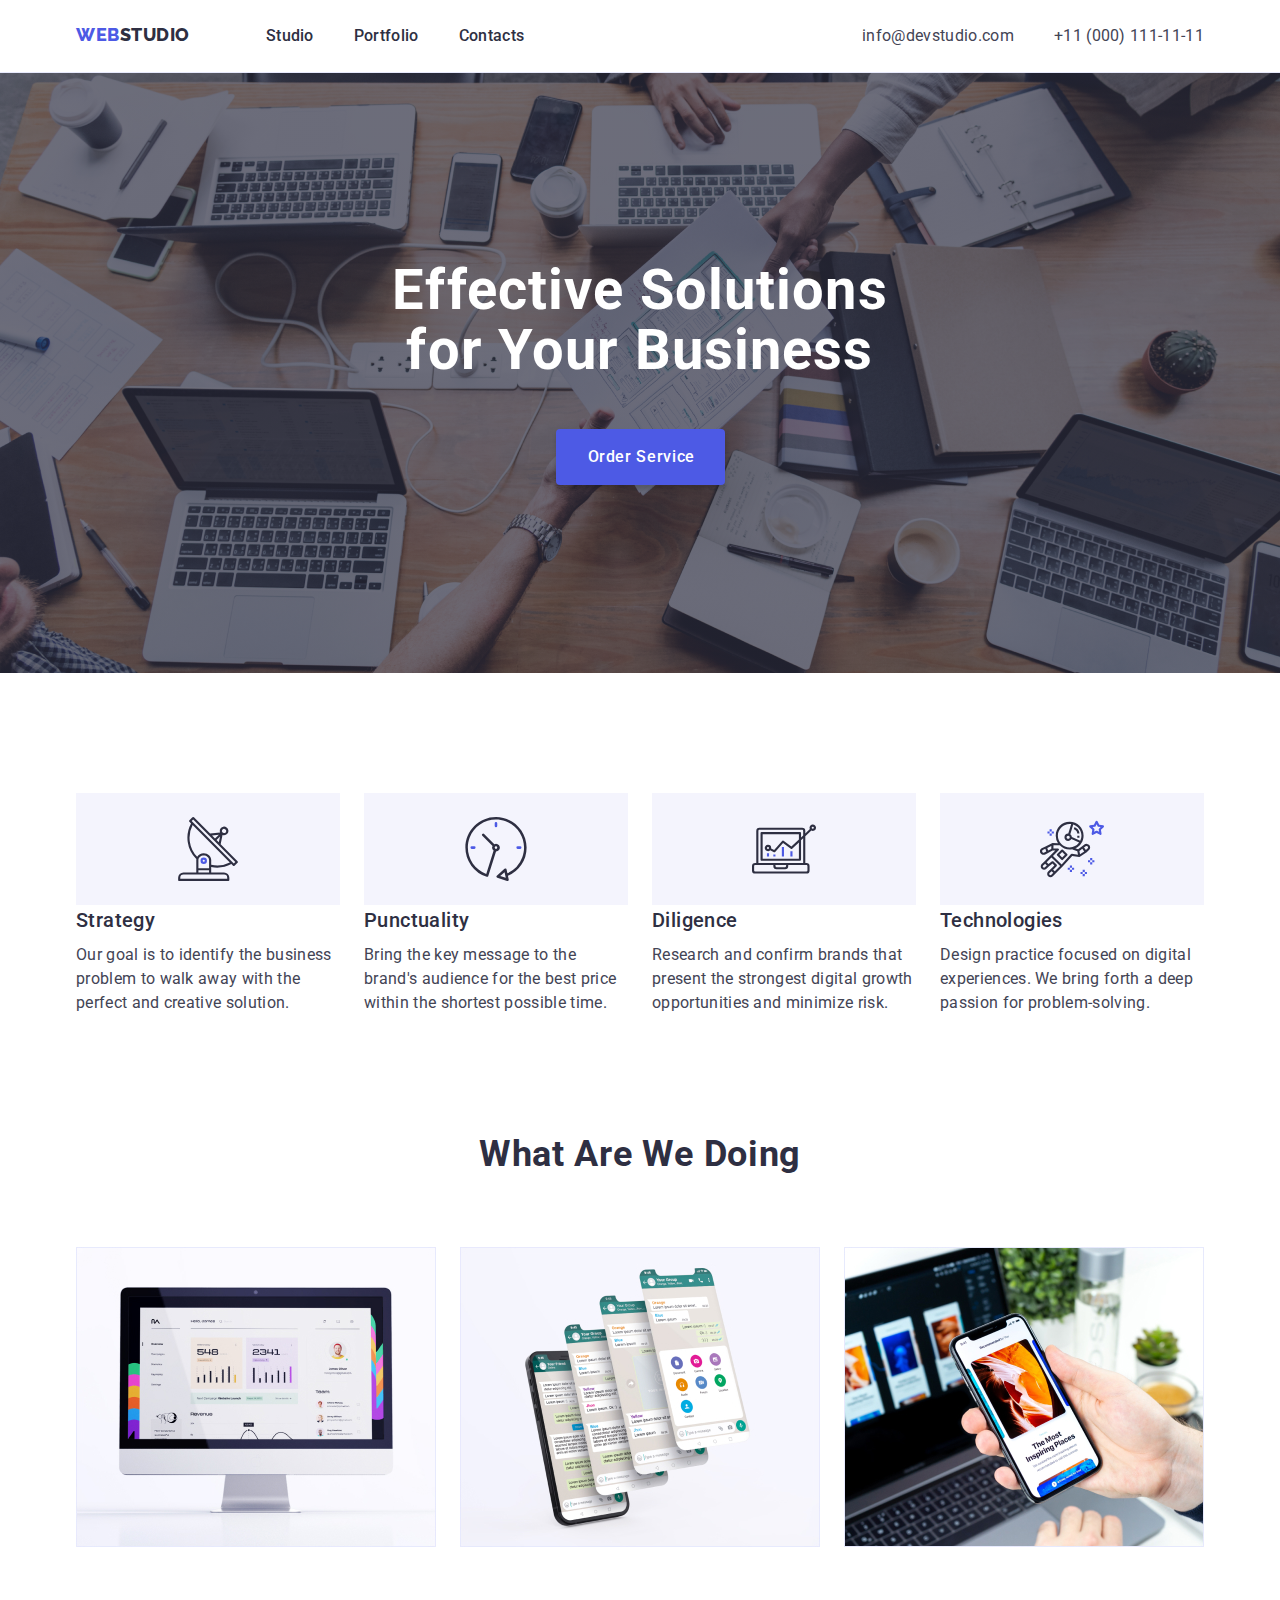
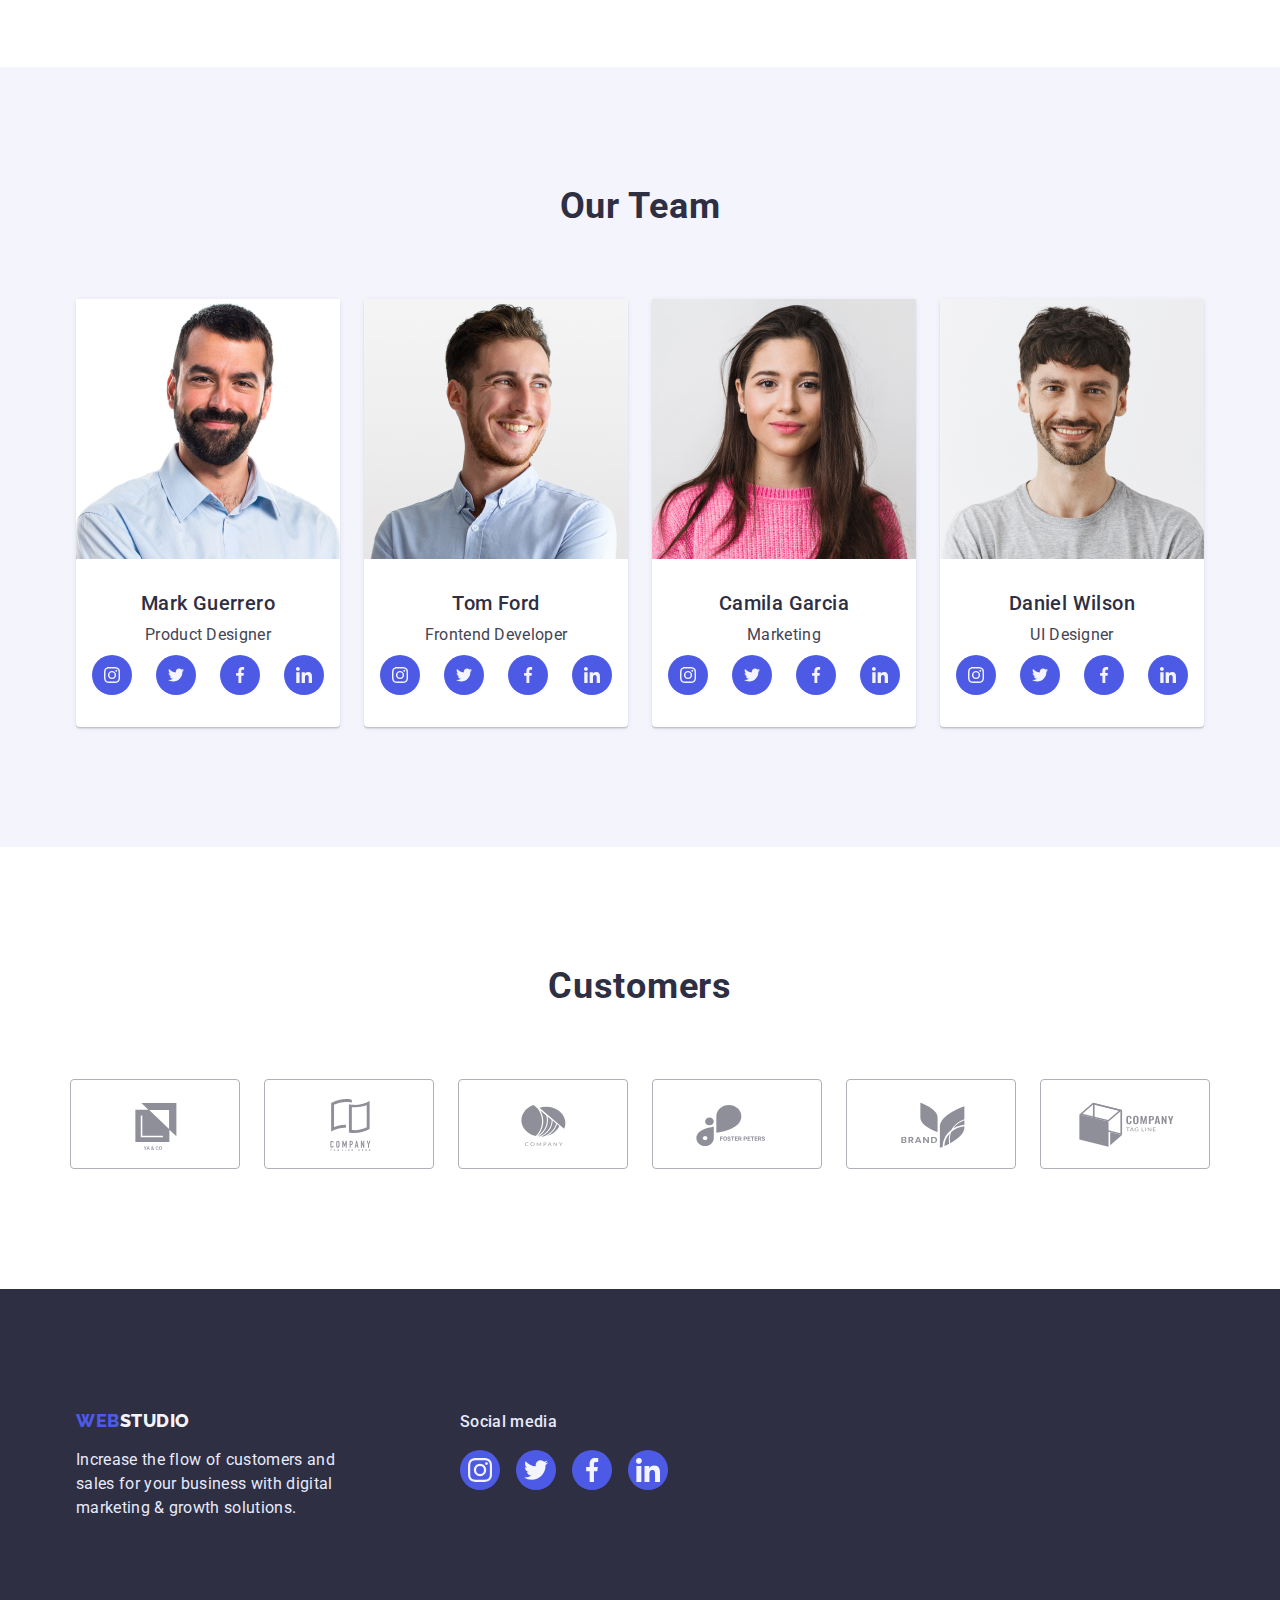
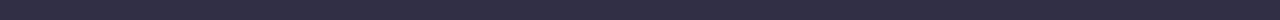
<file: index.html>
<!DOCTYPE html>
<html lang="en">
<head>
    <meta charset="UTF-8">
    <meta http-equiv="X-UA-Compatible" content="IE=edge">
    <meta name="viewport" content="width=device-width, initial-scale=1.0">
    <title>Document</title>
    <link href="https://fonts.googleapis.com/css2?family=Raleway:wght@800&family=Roboto:wght@400;500;700&display=swap" rel="stylesheet">
    <link rel="stylesheet" href="https://cdnjs.cloudflare.com/ajax/libs/modern-normalize/1.1.0/modern-normalize.min.css">
    <link rel="stylesheet" href="./css/styles.css">
</head>
<body>
    <header class="site-navigation">
        <div class="container">
        <nav class="site-nav">
            <a class="webstudio" href="./"><span class="web">Web</span><span class="studio">Studio</span></a>
            
            <ul class="nav-list">
                <li class="nav-button"><a class="nav-items" href="./index.html">Studio</a></li>
                <li class="nav-button"><a class="nav-items" href="./portfolio.html">Portfolio</a></li>
                <li class="nav-button"><a class="nav-items" href="">Contacts</a></li> 
            </ul>
            <ul class="contacts-list">
                    <li class="nav-button"><a class="contacts-items" href="mailto:info@devstudio.com">info@devstudio.com</a></li>
                    <li class="nav-button"><a class="contacts-items" href="tel:+110001111111">+11 (000) 111-11-11</a></li>
                </ul>
            </nav>
        </div>
        
    </header>
    <main>
        <div class="background">
        <section class="first-section ">
        <div class="first-section-container">
        <h1 class="section-title">Effective Solutions for Your Business</h1>
        <button class="main-button" type="button">Order Service</button>
        </div> 
        </section>
        </div>
        <section class="second-section">
            <div class="container">
                <h2 class="products-list-title">Products lists</h2>
                <ul class="features-list">
                <li class="features-list-items features-list-container">
                    <div class="advantages">
                        <svg width="64" height="64">
                            <use href="./images/icons.svg#icon-antenna"></use>
                        </svg>
                    </div>
                    <h3 class="features-titles">Strategy</h3>
                    <p class="features-items">Our goal is to identify the business problem to walk away with the perfect and creative solution. </p>
                </li>
                <li class="features-list-items features-list-container">
                    <div class="advantages">
                        <svg width="64" height="64">
                            <use href="./images/icons.svg#icon-clock"></use>
                        </svg>
                    </div>
                    <h3 class="features-titles">Punctuality</h3>
                    <p class="features-items">Bring the key message to the brand's audience for the best price within the shortest possible time.</p>
                </li>
                <li class="features-list-items features-list-container">
                    <div class="advantages">
                        <svg width="64" height="64">
                            <use href="./images/icons.svg#icon-diagram"></use>
                        </svg>
                    </div>
                    <h3 class="features-titles">Diligence</h3>
                    <p class="features-items">Research and confirm brands that present the strongest digital growth opportunities and minimize risk.</p>
                </li>
                <li class="features-list-items features-list-container">
                    <div class="advantages">
                        <svg width="64" height="64">
                            <use href="./images/icons.svg#icon-astronaut"></use>
                        </svg>
                    </div>
                    <h3 class="features-titles">Technologies</h3>
                    <p class="features-items">Design practice focused on digital experiences. We bring forth a deep passion for problem-solving.</p>
                </li>
                </ul>
            </div>
            
        </section>
        <section class="third-section">
            <div class="container">
            <h2 class="secondary-section-title">What are we doing</h2>
            <ul class="products-list">
                <li class="list-products"><img class="products-photo" src="./images/Rectangle713.jpg" alt="фото продукту"></li>
                <li class="list-products"><img class="products-photo" src="./images/Rectangle714.jpg" alt="фото продукту"></li>
                <li class="list-products"><img class="products-photo" src="./images/Rectangle715.jpg" alt="фото продукту"></li>
            </ul>
            </div>
            
        </section>
        <section class="fourth-section">
            <div class="container">
            <h2 class="fourth-section-title">Our Team</h2>
            <ul class="staff-list">
            <li class="staff-persons-list hero-container">
                <img class="products-photo" src="./images/img4.jpg" alt="фото Mark Guerrero" width="264">
                <div class="photoes">
                <h3 class="staff-list-title">Mark Guerrero</h3>
                <p class="about-staff">Product Designer</p>
                <ul class="social-network">
                    <li class="network-items">
                        <a href="" class="icons">
                            <svg width="16" height="16">
                                <use href="./images/icons.svg#icon-instagram"></use>
                            </svg>
                        </a>
                    </li>
                    <li class="network-items">
                        <a href="" class="icons">
                            <svg width="16" height="16">
                                <use href="./images/icons.svg#icon-twitter"></use>
                            </svg>
                        </a>
                    </li>
                    <li class="network-items">
                        <a href="" class="icons">
                            <svg width="16" height="16">
                                <use href="./images/icons.svg#icon-facebook"></use>
                            </svg>
                        </a>
                    </li>
                    <li class="network-items">
                        <a href="" class="icons">
                            <svg width="16" height="16">
                                <use href="./images/icons.svg#icon-linkedin"></use>
                            </svg>
                        </a>
                    </li>
                </ul>
                </div>
            </li>
            
            <li class="staff-persons-list hero-container">
                <img class="products-photo" src="./images/img5.jpg" alt="фото Tom Ford" width="264">
                <div class="photoes">
                <h3 class="staff-list-title">Tom Ford</h3>
                <p class="about-staff">Frontend Developer</p>
                <ul class="social-network">
                    <li class="network-items">
                        <a href="" class="icons">
                            <svg width="16" height="16">
                                <use href="./images/icons.svg#icon-instagram"></use>
                            </svg>
                        </a>
                    </li>
                    <li class="network-items">
                        <a href="" class="icons">
                            <svg width="16" height="16">
                                <use href="./images/icons.svg#icon-twitter"></use>
                            </svg>
                        </a>
                    </li>
                    <li class="network-items">
                        <a href="" class="icons">
                            <svg width="16" height="16">
                                <use href="./images/icons.svg#icon-facebook"></use>
                            </svg>
                        </a>
                    </li>
                    <li class="network-items">
                        <a href="" class="icons">
                            <svg width="16" height="16">
                                <use href="./images/icons.svg#icon-linkedin"></use>
                            </svg>
                        </a>
                    </li>
                </ul>
                </div>
            </li>
            <li class="staff-persons-list hero-container">
                <img class="products-photo" src="./images/img6.jpg" alt="фото Camila Garcia" width="264">
                <div class="photoes">
                <h3 class="staff-list-title">Camila Garcia</h3>
                <p class="about-staff">Marketing</p>
                <ul class="social-network">
                    <li class="network-items">
                        <a href="" class="icons">
                            <svg width="16" height="16">
                                <use href="./images/icons.svg#icon-instagram"></use>
                            </svg>
                        </a>
                    </li>
                    <li class="network-items">
                        <a href="" class="icons">
                            <svg width="16" height="16">
                                <use href="./images/icons.svg#icon-twitter"></use>
                            </svg>
                        </a>
                    </li>
                    <li class="network-items">
                        <a href="" class="icons">
                            <svg width="16" height="16">
                                <use href="./images/icons.svg#icon-facebook"></use>
                            </svg>
                        </a>
                    </li>
                    <li class="network-items">
                        <a href="" class="icons">
                            <svg width="16" height="16">
                                <use href="./images/icons.svg#icon-linkedin"></use>
                            </svg>
                        </a>
                    </li>
                </ul>
                </div>
            </li>
            <li class="staff-persons-list hero-container">
                <img class="products-photo" src="./images/img7.jpg" alt="фото Daniel Wilson" width="264">
                <div class="photoes">
                <h3 class="staff-list-title">Daniel Wilson</h3>
                <p class="about-staff">UI Designer</p>
                <ul class="social-network">
                    <li class="network-items">
                        <a href="" class="icons">
                            <svg width="16" height="16" class="network-icons">
                                <use href="./images/icons.svg#icon-instagram"></use>
                            </svg>
                        </a>
                    </li>
                    <li class="network-items">
                        <a href="" class="icons">
                            <svg width="16" height="16" class="network-icons">
                                <use href="./images/icons.svg#icon-twitter"></use>
                            </svg>
                        </a>
                    </li>
                    <li class="network-items">
                        <a href="" class="icons">
                            <svg width="16" height="16" class="network-icons">
                                <use href="./images/icons.svg#icon-facebook"></use>
                            </svg>
                        </a>
                    </li>
                    <li class="network-items">
                        <a href="" class="icons">
                            <svg width="16" height="16" class="network-icons">
                                <use href="./images/icons.svg#icon-linkedin"></use>
                            </svg>
                        </a>
                    </li>
                </ul>
                </div>
            </li>    
            </ul>  
            </div>  
        </section>
        <section class="fifth-section">
            <div class="container">
                <h2 class="customer-title">Customers</h2>
                <ul class="customers">
                    <li class="customer-item">
                        <a href="" class="customer-link">
                        <svg width="104" height="56" class="customer-icon">
                                <use href="./images/icons.svg#icon-Logo"></use>
                        </svg>
                        </a>
                    </li>
                    <li>
                        <a href="" class="customer-link">
                        <svg width="104" height="56" class="customer-icon">
                                <use href="./images/icons.svg#icon-Logo1"></use>
                        </svg>
                        </a>
                    </li>
                    <li>
                        <a href="" class="customer-link">
                        <svg width="104" height="56" class="customer-icon">
                                <use href="./images/icons.svg#icon-Logo2"></use>
                        </svg>
                        </a>
                    </li>
                    <li>
                        <a href="" class="customer-link">
                        <svg width="104" height="56" class="customer-icon">
                                <use href="./images/icons.svg#icon-Logo3"></use>
                        </svg>
                        </a>
                    </li>
                    <li>
                        <a href="" class="customer-link">
                        <svg width="104" height="56" class="customer-icon">
                                <use href="./images/icons.svg#icon-Logo4"></use>
                        </svg>
                        </a>
                    </li>
                    <li>
                        <a href="" class="customer-link">
                        <svg width="104" height="56" class="customer-icon">
                                <use href="./images/icons.svg#icon-Logo5"></use>
                        </svg>
                        </a>
                    </li>
                </ul>
            </div>
        </section>
    </main>
    <footer class="about-company">
        <div class="footer-list container">
        <div class="footer-item">
        <a class="webstudiofoot" href="./"><span class="web">Web</span><span class="studio-footer">Studio</span></a>
        <p class="about-company-item">Increase the flow of customers and sales for your business with digital marketing & growth solutions.</p>
        </div>
        <div class="footer-media">
            <h4 class="footer-title">Social media</h4>
            <ul class="social-media">
                <li class="network-items">
                    <a href="" class="footer-icons">
                        <svg width="24" height="24">
                            <use href="./images/icons.svg#icon-instagram"></use>
                        </svg>
                    </a>
                </li>
                <li class="network-items">
                    <a href="" class="footer-icons">
                        <svg width="24" height="24">
                            <use href="./images/icons.svg#icon-twitter"></use>
                        </svg>
                    </a>
                </li>
                <li class="network-items">
                    <a href="" class="footer-icons">
                        <svg width="24" height="24">
                            <use href="./images/icons.svg#icon-facebook"></use>
                        </svg>
                    </a>
                </li>
                <li class="network-items">
                    <a href="" class="footer-icons">
                        <svg width="24" height="24">
                            <use href="./images/icons.svg#icon-linkedin"></use>
                        </svg>
                    </a>
                </li>
            </ul>
        </div>
        </div>
    </footer>

    

</body>
</html>
</file>
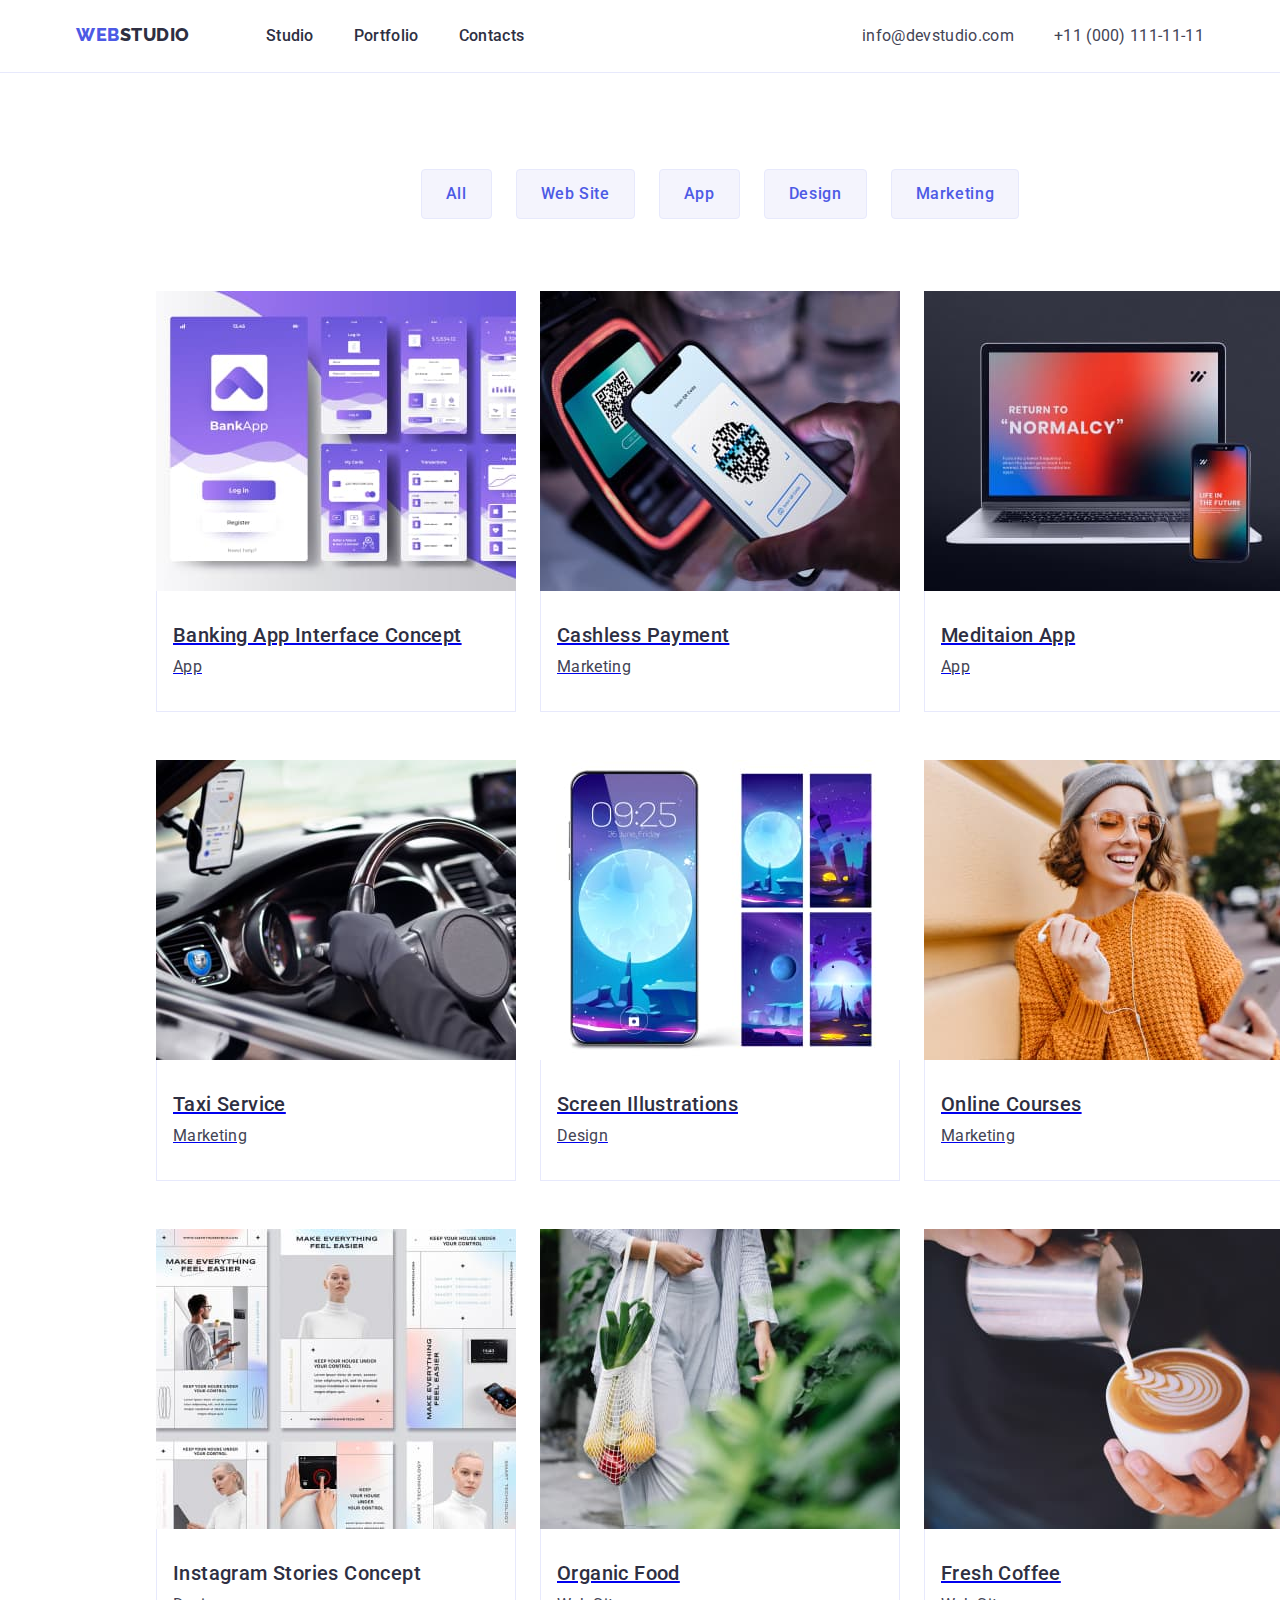
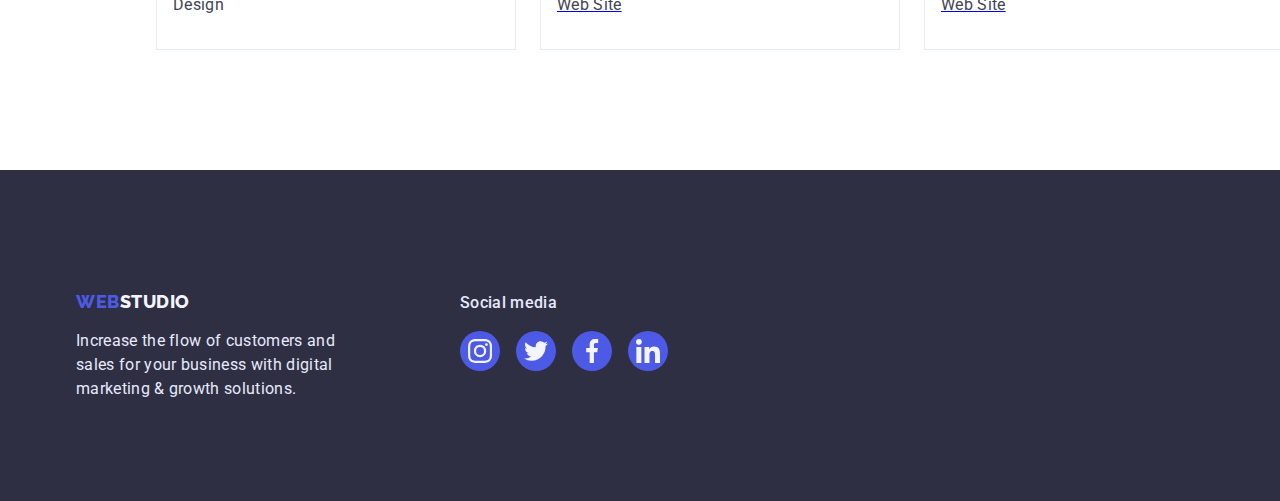
<file: portfolio.html>
<!DOCTYPE html>
<html lang="en">
<head>
    <meta charset="UTF-8">
    <meta http-equiv="X-UA-Compatible" content="IE=edge">
    <meta name="viewport" content="width=device-width, initial-scale=1.0">
    <title>Document</title>
    <link href="https://fonts.googleapis.com/css2?family=Raleway:wght@800&family=Roboto:wght@400;500;700&display=swap" rel="stylesheet">
    <link rel="stylesheet" href="https://cdnjs.cloudflare.com/ajax/libs/modern-normalize/1.1.0/modern-normalize.min.css">
    <link rel="stylesheet" href="./css/styles.css">
</head>
<body>
    <header class="site-navigation">
        <div class="container">
        <nav class="site-nav">
            <a class="webstudio" href="./"><span class="web">Web</span><span class="studio">Studio</span></a>
            
            <ul class="nav-list">
                <li class="nav-button"><a class="nav-items" href="./index.html">Studio</a></li>
                <li class="nav-button"><a class="nav-items" href="./portfolio.html">Portfolio</a></li>
                <li class="nav-button"><a class="nav-items" href="">Contacts</a></li> 
            </ul>
            <ul class="contacts-list">
                    <li class="nav-button"><a class="contacts-items" href="mailto:info@devstudio.com">info@devstudio.com</a></li>
                    <li class="nav-button"><a class="contacts-items" href="tel:+110001111111">+11 (000) 111-11-11</a></li>
                </ul>
            </nav>
        </div>
    </header>
    <main class="products">
        <section class="products-lists products-lists-container">
            <h1 class="products-list-title">Project cards</h1>
            <div class="container">
            <ul class="nav-buttons">
            <li class="buttons-items"><button class="nav-buttons-items" >All</button></li>
            <li class="buttons-items"><button class="nav-buttons-items" >Web Site</button></li>
            <li class="buttons-items"><button class="nav-buttons-items" >App</button></li>
            <li class="buttons-items"><button class="nav-buttons-items" >Design</button></li>
            <li class="buttons-items"><button class="nav-buttons-items" >Marketing</button></li>
            </ul>
            </div>
            <ul class="products-list-items container">
                
                <li class="containerApp">
                    <a href="./" class="products-photocards">
                    <img class="products-photo" src="./images/img8.jpg" alt="забраження продукту">
                    <div class="products-photoes">
                    <h2 class="products-titles">Banking App Interface Concept</h2>
                    <p class="about-products">App</p>
                    </div>
                    </a>
                </li>
                <li class="containerApp">
                    <a href="./" class="products-photocards">
                    <img class="products-photo" src="./images/img9.jpg" alt="забраження продукту">
                    <div class="products-photoes">
                    <h2 class="products-titles">Cashless Payment</h2>
                    <p class="about-products">Marketing</p>
                    </div>
                    </a>
                </li>
                <li class="containerApp">
                    <a href="./" class="products-photocards">
                    <img class="products-photo" src="./images/img10.jpg" alt="забраження продукту">
                    <div class="products-photoes">
                    <h2 class="products-titles">Meditaion App</h2>
                    <p class="about-products">App</p>
                    </div>
                    </a>
                </li>
                
                <li  class="containerApp">
                    <a href="./" class="products-photocards">
                    <img class="products-photo" src="./images/img11.jpg" alt="забраження продукту">
                    <div class="products-photoes">
                    <h2 class="products-titles">Taxi Service</h2>
                    <p class="about-products">Marketing</p>
                    </div>
                    </a>
                </li>
                <li  class="containerApp">
                    <a href="./" class="products-photocards">
                    <img class="products-photo" src="./images/img12.jpg" alt="забраження продукту">
                    <div class="products-photoes">
                    <h2 class="products-titles">Screen Illustrations</h2>
                    <p class="about-products">Design</p>
                    </div>
                    </a>
                </li>
                <li  class="containerApp">
                    <a href="./" class="products-photocards">
                    <img class="products-photo" src="./images/img13.jpg" alt="забраження продукту">
                    <div class="products-photoes">
                    <h2 class="products-titles">Online Courses</h2>
                    <p class="about-products">Marketing</p>
                    </div>
                    </a>
                </li>
                <li class="containerApp">
                    <img class="products-photo" src="./images/img14.jpg" alt="забраження продукту">
                    <div class="products-photoes">
                    <h2 class="products-titles">Instagram Stories Concept</h2>
                    <p class="about-products">Design</p>
                    </div>
                    </a>
                </li>
                <li class="containerApp">

                    <a href="./" class="products-photocards">
                    <img class="products-photo" src="./images/img15.jpg" alt="забраження продукту">
                    <div class="products-photoes">
                    <h2 class="products-titles">Organic Food</h2>
                    <p class="about-products">Web Site</p>
                    </div>
                    </a>
                </li>
                <li  class="containerApp">
                    <a href="./" class="products-photocards">
                    <img class="products-photo" src="./images/img16.jpg" alt="забраження продукту">
                    <div class="products-photoes">
                    <h2 class="products-titles">Fresh Coffee</h2>
                    <p class="about-products">Web Site</p>
                    </div>
                    </a>
                </li>
            </ul>
        </section>
    </main>

    <footer class="about-company">
        <div class="footer-list container">
        <div class="footer-item">
        <a class="webstudiofoot" href="./"><span class="web">Web</span><span class="studio-footer">Studio</span></a>
        <p class="about-company-item">Increase the flow of customers and sales for your business with digital marketing & growth solutions.</p>
        </div>
        <div class="footer-media">
            <h4 class="footer-title">Social media</h4>
            <ul class="social-media">
                <li class="network-items">
                    <a href="" class="footer-icons">
                        <svg width="24" height="24">
                            <use href="./images/icons.svg#icon-instagram"></use>
                        </svg>
                    </a>
                </li>
                <li class="network-items">
                    <a href="" class="footer-icons">
                        <svg width="24" height="24">
                            <use href="./images/icons.svg#icon-twitter"></use>
                        </svg>
                    </a>
                </li>
                <li class="network-items">
                    <a href="" class="footer-icons">
                        <svg width="24" height="24">
                            <use href="./images/icons.svg#icon-facebook"></use>
                        </svg>
                    </a>
                </li>
                <li class="network-items">
                    <a href="" class="footer-icons">
                        <svg width="24" height="24">
                            <use href="./images/icons.svg#icon-linkedin"></use>
                        </svg>
                    </a>
                </li>
            </ul>
        </div>
        </div>
    </footer>
</body>
</html>
</file>
<file: css/styles.css>
.html {
    box-sizing: border-box;
}

*::before, ::after {
    box-sizing: border-box, 
}


h1, h2, h3, h4 li, p {
    margin: 0;
}

ul {
    padding: 0;
    margin: 0;
}

body {
    font-family: Roboto, sans-serif; 
}

:root {
    color: #2E2F42, #FFFFFF,  #404BBF,  #434455;

}


/* header */

.container {
    width: 1160px;
    padding-left: 16px;
    padding-right: 16px;
    margin-left: auto;
    margin-right: auto;
}

.site-navigation {
    
    border-bottom: 1px solid #E7E9FC;
    background: #FFFFFF; 

    padding-bottom: 24px;
    padding-top: 24px;

    
}

.site-nav {
    
    display: flex;
    

    
    font-weight: 500;
    font-size: 16px;
    line-height: 1.5;
    letter-spacing: 0.02em; 
    margin-right: auto;
    
}

.nav-items:hover, :focus {
    color: #404BBF;
    background-color: #FFFFFF;
}

.webstudio {
    text-decoration: none;
    margin-right: 76px;   
}




.web {
    font-family: 'Raleway';
    font-style: normal;
    font-weight: 800;
    font-size: 18px;
    line-height: 21px;
    letter-spacing: 0.03em;
    text-transform: uppercase;
    color: #4D5AE5;
    
}

.studio {
    font-family: 'Raleway';
    font-style: normal;
    font-weight: 800;
    font-size: 18px;
    line-height: 21px;
    letter-spacing: 0.03em;
    text-transform: uppercase;
    color: #2E2F42;
    
}



.nav-list {
    display: flex;
    gap: 40px;
    
    list-style-type: none;   
}

.nav-items {
    text-decoration: none;
    font-style: normal;
    font-weight: 500;
    font-size: 16px;
    line-height: 24px;
    color: #2E2F42;

    
    padding-bottom: 24px;
    padding-top: 24px;
    
}

.contacts {
    display: flex;

    font-style: normal;
    font-weight: 400;
    font-size: 16px;
    line-height: 1.5;
    letter-spacing: 0.02em;
    color: #434455;
}

.contacts:last-child {
    margin-right: 0px;
}


.contacts-list {    
    display: flex;
    gap: 40px;

    text-decoration: none;
    list-style-type: none;

    margin-left: auto;

    
}

.contacts-items {
    
    list-style-type: none;
    
    font-style: normal;
    font-weight: 400;
    font-size: 16px;
    line-height: 24px;
    letter-spacing: 0.02em;
    color: #434455; 
    text-decoration: none; 
}

.contacts-items:hover, :focus {
    color: #404BBF;
}

/* Main */

/* first section */

.first-section-container {
    width: 544px;
    
    margin-left: auto;
    margin-right: auto;
    padding-left: 15px;
    padding-right: 15px;   
}



.first-section {
    
    
    text-align: center;
    margin-left: auto;
    margin-right: auto;
    padding-top: 188px;
    padding-bottom: 188px;
    color: #FFFFFF;  
}

.background {
    max-width: 1440px;
    height: 600px;

    margin-left: auto;
    margin-right: auto;
    background-size: cover;
    background-position: center;
    background-image: linear-gradient(to right,
    rgba(46, 47, 66, 0.7),
    rgba(46, 47, 66, 0.7)),
    url(../images/people-office.jpg);
  

}

.main-button {
    flex-direction: row;
    align-items: flex-start;
    width: 169px;
    white-space: nowrap;

    font-style: normal;
    font-weight: 500;
    font-size: 16px;
    line-height: 1.5;
    letter-spacing: 0.04em;
    color: #FFFFFF;
    background: #4D5AE5;

    gap: 10px;

    margin-top: 48px;
    padding: 16px 32px;
    box-shadow: 0px 4px 4px rgba(0, 0, 0, 0.15);
    border: transparent;
    border-radius: 4px;
}



.main-button:hover {
    background: #404BBF;
    cursor: pointer;
}

.main-button:focus {
    color: #FFFFFF;
    background: #404BBF;
}


.section-title {
    
    font-style: normal;
    font-weight: 700;
    font-size: 56px;
    line-height: 1.07;
    text-align: center;
    letter-spacing: 0.02em;
    color: #FFFFFF;    
}


    

    

/* second-section */

.second-section-container {
    
    display: flex;
    
    width: 1440px;
    margin-left: auto;
    margin-right: auto;
    padding-left: 15px;
    padding-right: 15px;
}

.second-section {
    background: #FFFFFF; 
    align-items: center;
    
    padding-top: 120px;
    padding-bottom: 120px;
    margin-left: auto;
    margin-right: auto;
    
}



.features-list {
    display: flex;
    gap: 24px;
    
    text-decoration: none;
    list-style-type: none;
    
    
}

.features-list-items {
    margin: 0;

}

.element {
    
}

.advantage-icon {
    display: flex;
    gap: 24px; 
    margin-bottom: 8px;
    
    text-decoration: none;
    list-style-type: none;



}

.advantages {
    display: flex; 
    width: 264px;
    height: 112px;
    align-items: center;
    justify-content: center;
    background-color: #F4F4FD;
}

.features-titles {
    font-style: normal;
    font-weight: 500;
    font-size: 20px;
    line-height: 1.5;
    letter-spacing: 0.02em;
    color: #2E2F42;

    margin-bottom: 8px;
}

.features-list-container {
    width: 264px; 

}


.features-items {
    font-style: normal;
    font-weight: 400;
    font-size: 16px;
    line-height: 1.5;
    letter-spacing: 0.02em;
    color: #434455;

    

    
}



/* third section */

.third-section-container {
    
    

    width: 1440px;
    margin-left: auto;
    margin-right: auto;
}

.third-section {
    background: #FFFFFF; 
    padding-bottom: 120px;
}

.secondary-section-title {
    font-style: normal;
    font-weight: 700;
    font-size: 36px;
    line-height: 1.11;
    text-align: center;
    letter-spacing: 0.02em;
    text-transform: capitalize;
    color: #2E2F42;

    margin-bottom: 72px;
}


.products-photo {
    display: block;
}

.products-list {
    display: flex;
    gap: 24px;
    
    list-style-type: none;
}



/* fourth-section */

.fourth-section-container {
    width: 1440px;
    margin-left: auto;
    margin-right: auto;
    
    

}

.fourth-section {
    
    background: #F4F4FD;
    

    padding-bottom: 120px;
    padding-top: 120px;
}

.staff-list-container {
    
    gap: 24px;
    margin-left: 156px;
    margin-right: 156px;

}

.fourth-section-title {
    font-style: normal;
    font-weight: 700;
    font-size: 36px;
    line-height: 1.11;
    text-align: center;
    letter-spacing: 0.02em;
    text-transform: capitalize;
    color: #2E2F42;

    margin-bottom: 72px;
    
}

.staff-list {
    display: flex;
    gap: 24px;
    
    list-style-type: none;

    
}


.hero-container {
    width: 264px;
    
    background-color: #FFFFFF;
    text-align: center;
    
    border-radius: 4px;
    box-shadow: 0px 1px 6px  rgba(46, 47, 66, 0.08), 0px 1px 1px  rgba(46, 47, 66, 0.16),
    0px 2px 1px  rgba(46, 47, 66, 0.08);

}

.photoes {
    padding: 32px 16px;
}



.staff-list-title {
    font-style: normal;
    font-weight: 500;
    font-size: 20px;
    line-height: 1.2;
    letter-spacing: 0.02em;
    color: #2E2F42;

    
    margin-bottom: 8px;
}

.about-staff {
    font-style: normal;
    font-weight: 400;
    font-size: 16px;
    line-height: 1.5;
    letter-spacing: 0.02em;
    color: #434455;
    margin-bottom: 8px;
}

.social-network {
    display: flex;
    justify-content: center;
    gap: 24px;

    text-decoration: none;
    list-style-type: none;
}

.network-items {
    width: 40px;
    height: 40px;
}

.icons:hover,
.icons:focus {
    background-color: #404BBF;
}

.icons {
    width: 100%;
    height: 100%; 
    border-radius: 50%;
    background-color: #4D5AE5; 
    display: flex;
    align-items: center;
    justify-content: center;

    fill: #F4F4FD;
}



/* fifth section */
.fifth-section {
    background: #FFFFFF;

    padding-top: 120px;
    padding-bottom: 120px;

}

.customer-title {
    font-style: normal;
    font-weight: 700;
    font-size: 36px;
    line-height: 1.11;
    text-align: center;
    letter-spacing: 0.02em;
    text-transform: capitalize;
    color: #2E2F42;
}


.customers {
    display: flex;
    gap: 24px;
    justify-content: center;

    text-decoration: none;
    list-style-type: none;

    margin-top: 72px;
}

.customer-items {

}



.customer-link:hover,
.customer-link:focus {
    fill: #404BBF;
    border: 1px solid #404BBF; 
}

.customer-link {
    fill: #8E8F99
}

.customer-link {
    display: flex;
    align-items: center;
    justify-content: center;
    
    padding: 16px 32px;
    border: 1px solid #AFB1B8;
    border-radius: 4px;
}

/* footer */

.about-company {
    background: #2E2F42;
    


    padding-top: 100px;
    padding-bottom: 100px;
}

.footer-list {
    display: flex;
    align-items: baseline;
    justify-content: start;

    
    margin-right: auto;
} 

.footer-item {
    width: 264px;

    margin-right: 120px;
}

.studio-footer {
    font-family: 'Raleway';
    font-style: normal;
    font-weight: 800;
    font-size: 18px;
    line-height: 1.16;  
    letter-spacing: 0.03em;
    text-transform: uppercase;
    color: #F4F4FD;

}

.about-company-item {
    width: 264px;
    
    font-style: normal;
    font-weight: 400;
    font-size: 16px;
    line-height: 1.5;
    letter-spacing: 0.02em;
    color: #E7E9FC;

    margin-top: 16px;
}

.webstudiofoot {
    text-decoration: none;  
}


.WebStudiofoot:focus {
    color: #404BBF;
    background-color: #2E2F42;
}

.footer-title {
    font-style: normal;
    font-weight: 500;
    font-size: 16px;
    line-height: 1.5;
    letter-spacing: 0.02em;
    color: #E7E9FC;

    margin-bottom: 16px;
}
.social-media {
    display: flex;
    justify-content: center;
    gap: 16px;

    text-decoration: none;
    list-style-type: none;
}
.footer-icons {
    width: 100%;
    height: 100%; 
    border-radius: 50%;
    background-color: #4D5AE5; 
    display: flex;
    align-items: center;
    justify-content: center;

    fill: #F4F4FD;
}

.footer-icons:hover,
.footer-icons:focus {
    background-color: #31D0AA;
}
.footer-media {
    width: 208px;   
}



/* .studio-footer:hover {
    color: #404BBF;
}

.studio-footer:focus {
    color: #404BBF; 
} */

.webstudiofoot:focus {
    background-color: #2E2F42;
}
.webstudiofoot:hover {
    color: #404BBF;
}
/* prtofolio */

/* section */

.products-lists-container {
    width: 1440px;
    margin-left: auto;
    margin-right: auto;
    background: #FFFFFF;
}

.products-list-items-container {
    
    width: 1200px;
    display: flex;
    flex-wrap: wrap;

    margin-left: 156px;
    margin-right: 156px; 
}



.products {
    background: #FFFFFF;
}

.containerApp {
    width: 360px;
    
    background: #FFFFFF;
    text-align: start;
}



.container-first-product {
    width: 1128px;
    

    display: flex;
}

.nav-buttons {
    display: flex;
    gap: 24px;
    justify-content: center;

    
    background: #FFFFFF;
    margin-bottom: 72px;
    list-style-type: none;
    
    
    
}

.nav-buttons-items {
    display: block;
    
    font-family: Roboto
    font-style: normal;
    font-weight: 500;
    font-size: 16px;
    line-height: 1.5;  
    letter-spacing: 0.04em;
    color: #4D5AE5;
    background: #F4F4FD;
    border: 1px solid #E7E9FC;
    border-radius: 4px;
    white-space: nowrap;
    
    padding: 12px 24px;
    text-decoration: none;
}



.products-photoes {
    padding-top: 32px;
    padding-bottom: 32px;
    padding-left: 16px;
    border-left: 1px solid #E7E9FC;
    border-right: 1px solid #E7E9FC;
    border-bottom: 1px solid #E7E9FC;
}

.products-photo {
    background: #E7E9FC;
}


.nav-buttons-items:hover {
    color: #FFFFFF;
    background: #404BBF;
    cursor: pointer;

    box-shadow: 0px 2px 2px  rgba(0, 0, 0, 0.12), 0px 2px 1px  rgba(0, 0, 0, 0.08), 
    0px 3px 1px  rgba(0, 0, 0, 0.10);
}

.nav-buttons-items:focus {
    color: #FFFFFF;
    background: #404BBF;

    box-shadow: 0px 2px 2px  rgba(0, 0, 0, 0.12), 0px 2px 1px  rgba(0, 0, 0, 0.08), 
    0px 3px 1px  rgba(0, 0, 0, 0.10);
}



.buttons-items {
    text-decoration: none;
    
}

.products-lists {
    background: #FFFFFF;

    padding-top: 96px;
    padding-bottom: 120px;
}

.products-list-title {
    display: none;
}

.products-list-items {
    display: flex;
    flex-wrap: wrap;
    
    list-style-type: none;
}

.containerApp:not(:nth-child(3n)) {
    margin-right: 24px;
}

.containerApp:not(:nth-child(n+7)) {
    margin-bottom: 48px;
}

.containerApp:hover, .containerApp:focus {
    cursor: pointer;
    box-shadow: 0px 1px 6px  rgba(46, 47, 66, 0.08), 0px 1px 1px  rgba(46, 47, 66, 0.16),
    0px 2px 1px  rgba(46, 47, 66, 0.08);

}

.products-titles {
    font-style: normal;
    font-weight: 500;
    font-size: 20px;
    line-height: 1.2;
    letter-spacing: 0.02em;
    color: #2E2F42;

    
    margin-bottom: 8px;
}

.about-products {
    font-style: normal;
    font-weight: 400;
    font-size: 16px;
    line-height: 1.5;
    letter-spacing: 0.02em;
    color: #434455;
}
</file>
